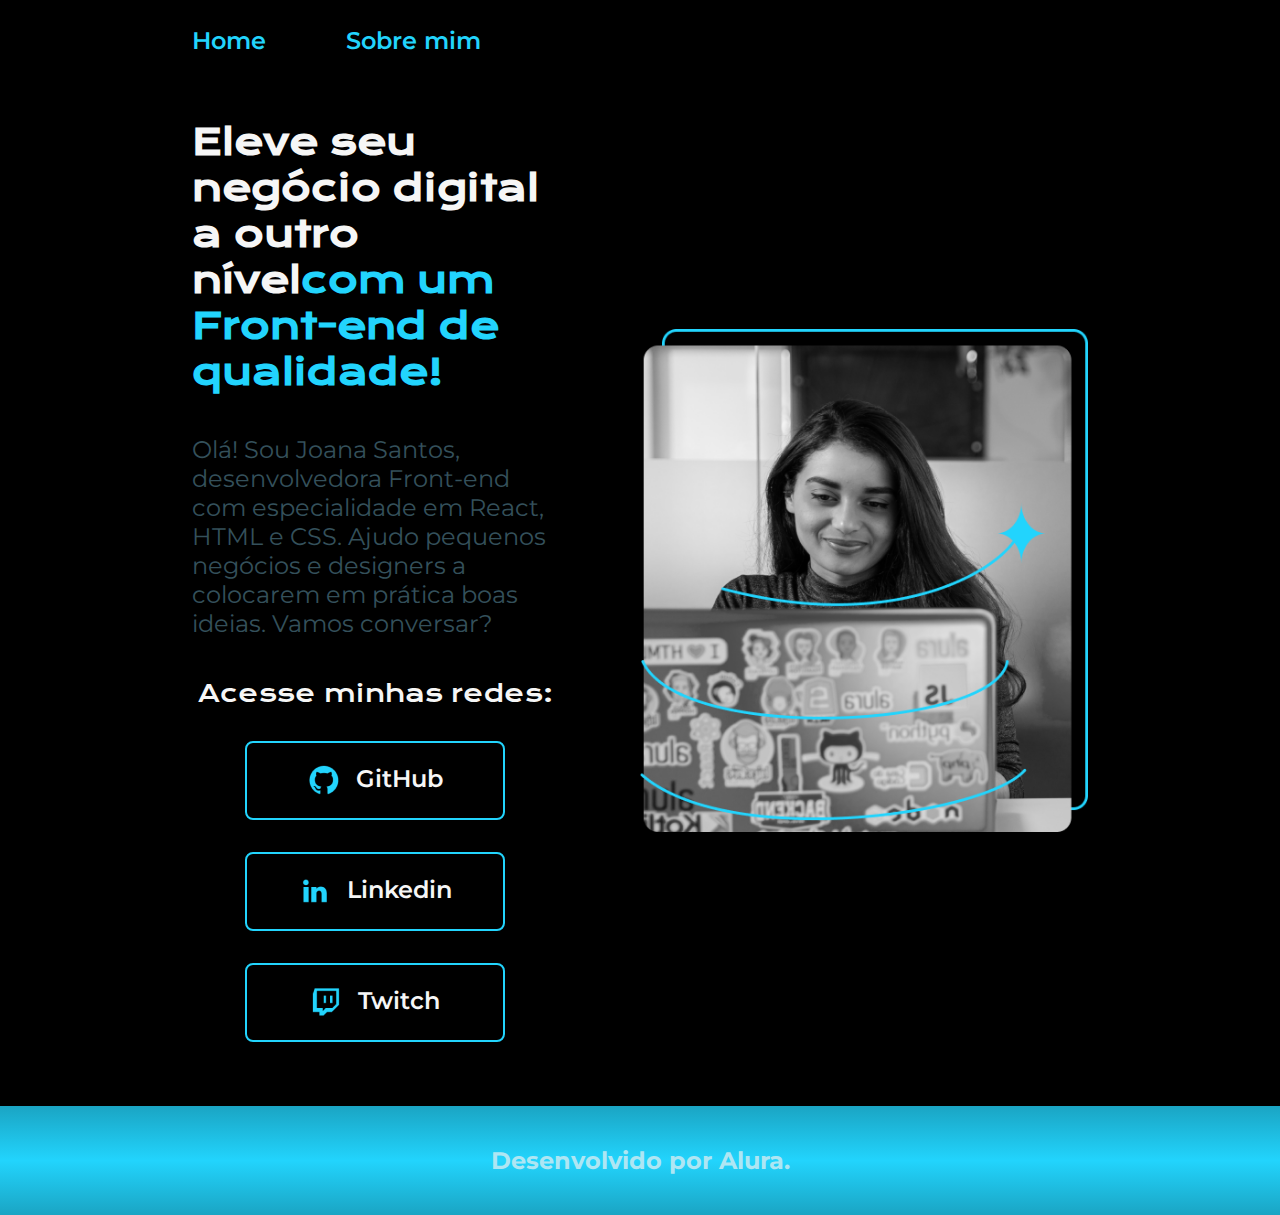
<file: index.html>
<!DOCTYPE html>
<html lang="pt-br">

<head>
    <meta charset="UTF-8">
    <meta http-equiv="X-UA-Compatible" content="IE=edge">
    <meta name="viewport" content="width=device-width, initial-scale=1.0">
    <title>Portifolio</title>
    <link rel="stylesheet" href="./estilos/style.css">
</head>

<body>
    <header class="cabecalho">
        <nav class="cabecalho__lista">
            <a class="cabecalho__lista__link" href="index.html">Home</a></li>
            <a class="cabecalho__lista__link" href="about.html">Sobre mim</a></li>
        </nav>
    </header>
    <main class="apresentacao">
        <section class="apresentacao__conteudo">
            <h1 class="apresentacao__conteudo__titulo">Eleve seu negócio digital a outro nível<strong 
            class="titulo-destaque">com um Front-end de qualidade!
            </strong></h1>
            <p class="apresentacao__conteudo__texto">Olá! Sou Joana Santos, desenvolvedora
            Front-end com especialidade em React, HTML e
            CSS. Ajudo pequenos negócios e designers a
            colocarem em prática boas ideias. Vamos
            conversar?</p>
            <div class="apresentacao__links">
                <h2 class="apresentacao__links__subtitulos">Acesse minhas redes:</h2>
                <a class="apresentacao__links__link" href="#"><img src="./img/Logo Github.png" alt="Icone GitHub">GitHub</a>
                <a class="apresentacao__links__link" href="https://github.com/guilhermeonrails"><img src="./img/Logo linkedin.png" alt="Icone GitHub">Linkedin</a>
                <a class="apresentacao__links__link" href="https://github.com/guilhermeonrails"><img src="./img/Logo Twitch.png" alt="Icone GitHub">Twitch</a>
            </div>
            
        </section>
        <img class="apresentacao__imagem" src="./img/Imagem.png" alt="Foto da Joana Santos programando">
    </main>
    <footer class="footer">
        <div>
        <p class="p">Desenvolvido por Alura.</p>
        </div>
    </footer>
</body>

</html>
</file>
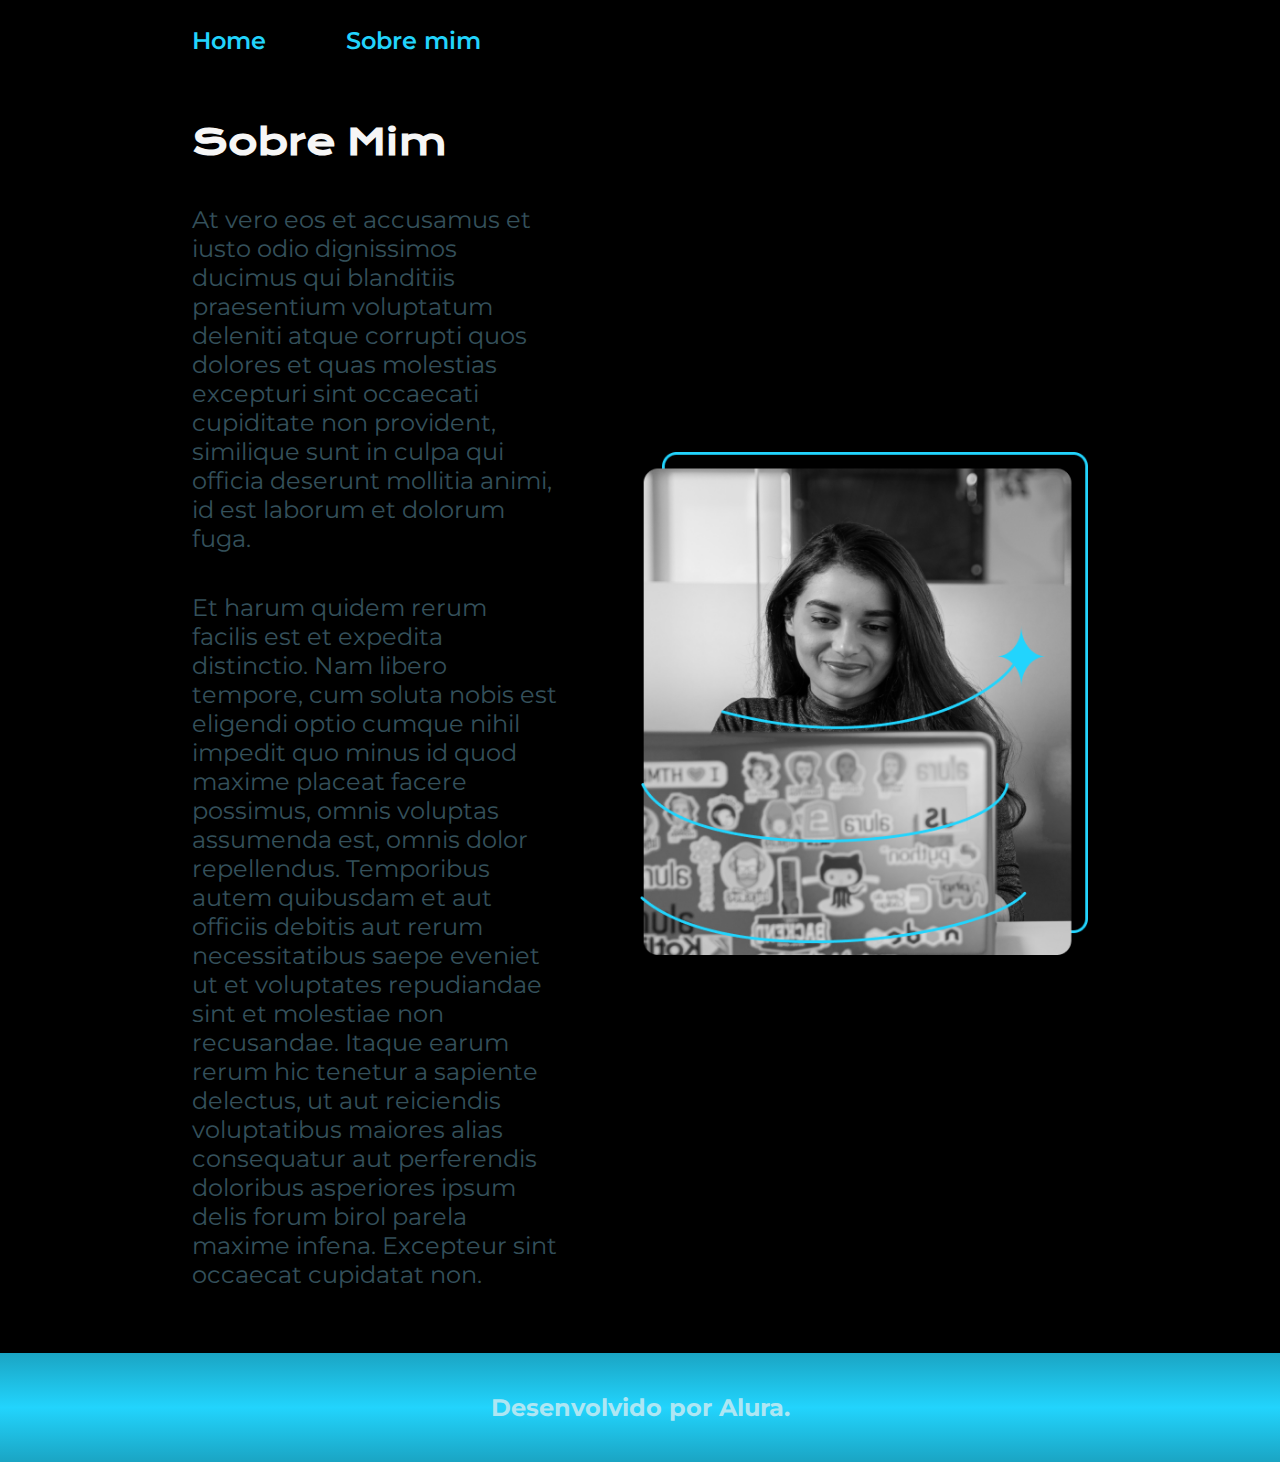
<file: about.html>
<!DOCTYPE html>
<html lang="pt-br">
<head>
    <meta charset="UTF-8">
    <meta http-equiv="X-UA-Compatible" content="IE=edge">
    <meta name="viewport" content="width=device-width, initial-scale=1.0">
    <link rel="stylesheet" href="./estilos/style.css">
    <title>Sobre Mim</title>
</head>

<body>
    <header class="cabecalho">
        <nav class="cabecalho__lista">
            <a class="cabecalho__lista__link" href="index.html">Home</a></li>
            <a class="cabecalho__lista__link" href="./estilos/about.html">Sobre mim</a></li>
        </nav>
    </header>
    <main class="apresentacao">
        <section class="apresentacao__conteudo">
            <h1 class="apresentacao__conteudo__titulo">Sobre Mim</h1>
            <p class="apresentacao__conteudo__texto">At vero eos et accusamus et iusto odio dignissimos ducimus qui blanditiis praesentium voluptatum deleniti 
            atque corrupti quos dolores et quas molestias excepturi sint occaecati cupiditate non provident,
            similique sunt in culpa qui officia deserunt mollitia animi, id est laborum et dolorum fuga.
                </p>
            <p class="apresentacao__conteudo__texto">Et harum quidem rerum facilis est et expedita distinctio. Nam libero tempore, cum soluta nobis est eligendi optio 
                cumque nihil impedit quo minus id quod maxime placeat facere possimus, omnis voluptas assumenda est, omnis dolor repellendus.
                 Temporibus autem quibusdam et aut officiis debitis aut rerum necessitatibus saepe eveniet ut et voluptates repudiandae sint et molestiae 
                 non recusandae. Itaque earum rerum hic tenetur a sapiente delectus, ut aut reiciendis voluptatibus maiores alias 
                consequatur aut perferendis doloribus asperiores ipsum delis forum birol parela maxime infena. Excepteur sint occaecat cupidatat non.</p>

        </section>

        <img class="apresentacao__imagem" src="./img/Imagem.png" alt="Foto da Joana Santos programando">
    </main>

    <footer class="footer">
        <div>
        <p class="p">Desenvolvido por Alura.</p>
        </div>
    </footer>
    
</body>
</html>
</file>
<file: estilos/style.css>
@import url('https://fonts.googleapis.com/css2?family=Krona+One&family=Montserrat:wght@400;600&display=swap');

*{
    margin: 0;
    padding: 0;
}

body{
    height: 100vh;
    box-sizing: border-box;
    background-color: #000000;
    color: #F6F6F6;
    
    
}
.cabecalho{
    padding: 2% 0 0 15%
}
.cabecalho__lista{


    display: flex;
    gap: 80px;
    list-style-type: none;
    
}

.cabecalho__lista__link{
    font-family: "Montserrat";
    font-weight: 600;
    font-size: 1.5rem;
    text-decoration: none;
    color: #22D4FD;
    
    

}


.titulo-destaque{
    color: #22D4FD;
}

.apresentacao{
    margin: 5% 15%;
    display: flex;
    align-items: center;
    justify-content: space-between;
    gap:82px
}



.apresentacao__conteudo{
    width: 50%;
    display: flex;
    flex-direction: column;
    gap: 40px;
}

.apresentacao__conteudo__titulo{
    font-size: 2.25rem;
    font-family: 'Krona One', sans-serif;
}

.apresentacao__conteudo__texto{
    font-size: 1.5rem;
    font-family: 'Montserrat', sans-serif;
    color: #34505b;
}

.apresentacao__links{
    display: flex;
    justify-content: space-between;
    flex-direction: column;
    align-items: center;
    gap: 32px;
    
}

.apresentacao__links__subtitulos{
    font-family: 'Krona one';
    font-weight: 400;
    font-size: 1.5rem;
}

.apresentacao__links__link{
    background-color:transparent;
    width: 70%;
    text-align: center;
    border-radius: 8px;
    font-size: 1.5rem;
    font-weight: 600;
    padding: 21.5px 0;
    text-decoration: none;
    color: #F6F6F6;
    font-family: 'Montserrat', sans-serif;
    border: 2px solid #22D4FD;
    display: flex;
    justify-content: center;
    gap: 16px;
    
}

.apresentacao__links__link:hover{
    border-color: #272727 ;
    background-color: #272727;
    /* transition-duration: 0.5s;  */
    /* box-shadow: 0px 3px 3px 3px #baf1fd; */
    border: 2px transparent #baf1fd ;
    color: #baf1fd;
    background: linear-gradient(#bbeaf5,transparent,#baf1fd);
    filter: blur(0.5px);
    
   
    
    
    
}
.apresentacao__links__link:active{
box-shadow: none;
transform: translate(0, 5px);
filter: blur(1px); 
}

.apresentacao__imagem{

    width: 50%;

}

.footer{
    background: linear-gradient(#22d5fdc5, #22D4FD,#22d5fdc5);
    color:#aee6f3;
    font-size: 1.5rem;
    font-weight: 400;
    display: flex;
    justify-content: center;
    text-align: center;
    padding: 40px;
    font-family: "Montserrat";
    font-weight: bold;

}

@media (max-width:1200px){
    
    .cabecalho{
        padding: 10%;

    }
    .cabecalho__lista{
        justify-content: center;

    }
    .apresentacao{
        flex-direction: column-reverse;
        padding: 5%;
    }
    .apresentacao__conteudo{
        width: auto;
    }
    .aprensetacao__imagem{
        width: auto;
    }
}
</file>
